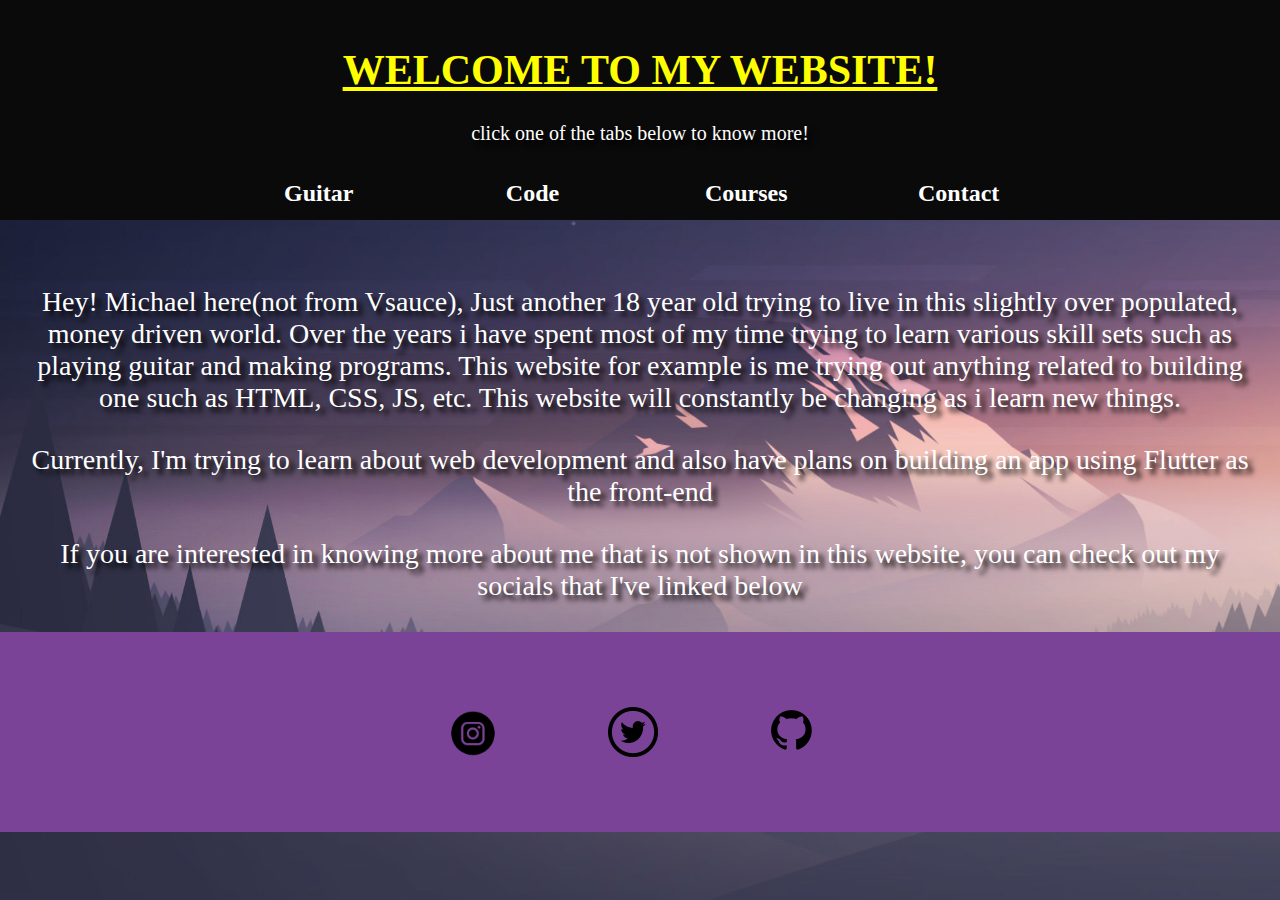
<file: index.html>
<!--going to leave comments so i could look back at it and remember everything -->

<html>
	<head>
		<meta name="viewport" content="width = device-width, initial-scale = 1.0">

		<!-- adding css to the page -->
		<link rel="stylesheet" href="CSS/home.css">

		<title>Home</title>

	</head>
	<body style="background-image: url('images/background.jpg')">

		<!-- div acts as a container-->

		<div id="top-bar">
			<br>
			<h1 style="color:yellow; font-size: 42px" align="center"><u>WELCOME TO MY WEBSITE!</u></h1>
			<p style="color: white; font-size: 20px; margin: 15px" align="center">click one of the tabs below to know more!</p>
			<br>
		

			<a href="Guitar.html">
				<div id="guitar-tab">
					<h2 style="color: White" align="center">Guitar</h2>
				</div>

			</a>

			<a href="Code.html">
				<div id="code-tab">
					<h2 style="color: White" align="center">Code</h2>			
				</div>
			</a>

			<a href="Courses.html">
				<div id="courses-tab">
					<h2 style="color: White" align="center">Courses</h2>			
				</div>
			</a>

			<a href="Contact.html">
				<div id="contact-tab">
					<h2 style="color: White" align="center">Contact</h2>
				</div>
			</a>

		</div>


		<div id="mobile-top-bar">
			
			
			
		</div>
			

		<br>
		<br>

		<p align="center">Hey! Michael here(not from Vsauce), Just another 18 year old trying to live in this slightly over populated, money driven world. Over the years i have spent most of my time trying to learn various skill sets such as playing guitar and making programs. This website for example is me trying out anything related to building one such as HTML, CSS, JS, etc. This website will constantly be changing as i learn new things.</p>

		<p align="center">Currently, I'm trying to learn about web development and also have plans on building an app using Flutter as the front-end</p>

		<p align="center">If you are interested in knowing more about me that is not shown in this website, you can check out my socials that I've linked below</p>

		<div id="bottom-bar">

			<div id="instagram">
				<a href= "https://www.instagram.com/michaelispahani/">
					<img src="images/instagram.png", alt="instagram link", height="50", width="50", align="center">
				</a>
			</div>

			<div id="twitter">
				<a href="https://twitter.com/ispahanimichael">
					<img src="images/Twitter.png", alt="twitter link", height="50", width="50", align="center">
				</a>
			</div>

			<div id="github">
				<a href="https://github.com/Michaelexe">
					<img src="images/github.png", alt="github link", height="50", width="50" align="center">
				</a>
			</div>
				
		</div>


		
	</body>
</html>
</file>
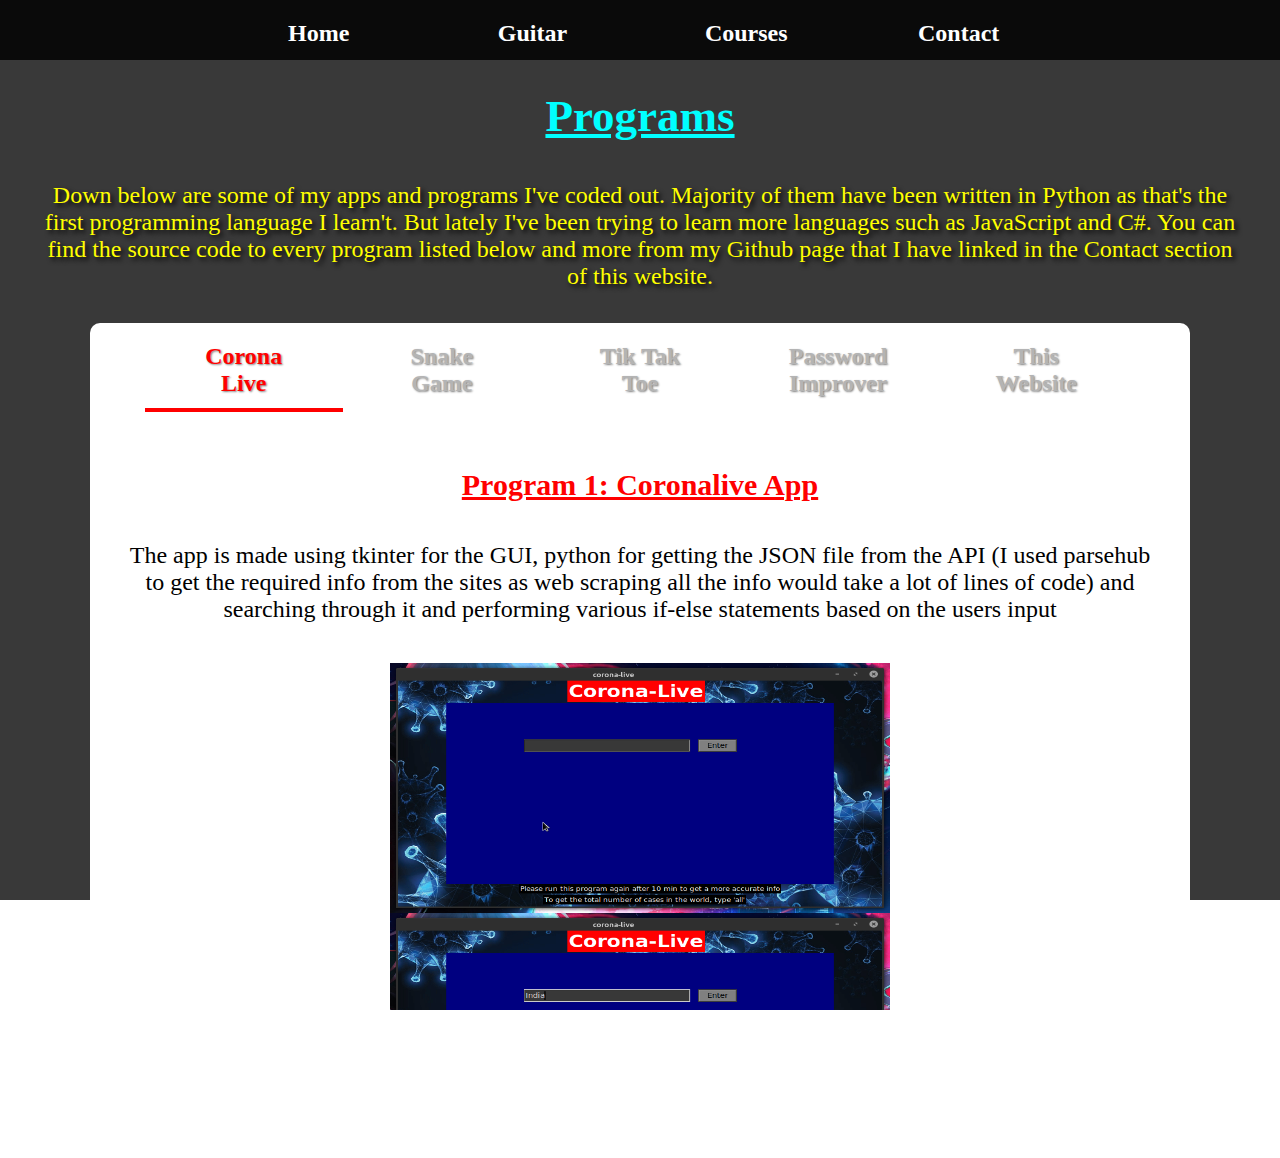
<file: Code.html>
<html> 
	<head>

		<link rel="stylesheet" href="CSS/code.css">

		<title>Code</title>

	</head>
	<body style="background-image: url('images/code.jpg')">

		<div id="top-bar">

			<a href="index.html">
				<div id="home-tab">
					<h2 style="color: White" align="center">Home</h2>		
				</div>
			</a>

			<a href="Guitar.html">
				<div id="guitar-tab">
					<h2 style="color: White" align="center">Guitar</h2>
				</div>
			</a>

			<a href="Courses.html">
				<div id="courses-tab">
					<h2 style="color: White" align="center">Courses</h2>
				</div>
			</a>

			<a href="Contact.html">
				<div id="contact-tab">
					<h2 style="color: White" align="center">Contact</h2>
				</div>
			</a>

		</div>

		<h1 style="color: cyan; font-size: 45px" align="center"><u>Programs</u></h1>

		<p align="center" style="color: yellow; text-shadow: 3px 3px 5px black;">Down below are some of my apps and programs I've coded out.
		Majority of them have been written in Python as that's the first programming language I learn't. But lately I've been trying to learn more languages such as JavaScript and C#. You can find the source code to every program listed below and more from my Github page that I have linked in the Contact section of this website.</p>

		<br>

		<div id="box">

			<div id="tab-container">

				<div id="coronalive-tab" onclick="coronaLiveClick()">
					<h2 align="center" id="coronalive-tab-header">Corona <br>Live</h2>
				</div>

				<div id="snake-game-tab" onclick="snakeGameClick()">
					<h2 align="center" id="snake-game-tab-header">Snake <br> Game</h2>
				</div>

				<div id="tik-tak-toe-tab" onclick="tikTakToeClick()">
					<h2 align="center" id="tik-tak-toe-tab-header">Tik Tak <br> Toe</h2>
				</div>

				<div id="password-improver-tab" onclick="passwordImproverClick()">
					<h2 align="center" id="password-improver-tab-header">Password <br>Improver</h2>
				</div>

				<div id="this-website-tab" onclick="websiteClick()">
					<h2 align="center" id="this-website-tab-header">This <br>Website</h2>
				</div>

			</div>


			<div id="content-container">

				<div id="coronalive-content">
					<h2 style="color: red; font-size: 30px" align="center"><u>Program 1: Coronalive App</u></h2>

					<p align="center"> The app is made using tkinter for the GUI, python for getting the JSON file from the API (I used parsehub to get the required info from the sites as web scraping all the info would take a lot of lines of code) and searching through it and performing various if-else statements based on the users input</p>

					<div style="background-color: white" align="center">
						<img src="images/coronalive1.png" alt="coronalive screenshot 1" height="250" width="500">

						<br>

						<img src="images/coronalive2.png" alt="coronalive screenshot 2" height="250" width="500">
					</div>
				</div>

				<div id="snake-game-content">

					<h2 style="color: red; font-size: 30px" align="center"><u>Program 2: The Snake Game</u></h2>

					<p align="center"> your classic old 2D snake game made using pygame. No clue if the code used is similar to anything other programmers use to make it as I tried my best not to look at stack overflow. This took me about 4 hours.</p>
					<div style="background-color: white" align="center">

						<img src="images/snakeGame1.png" alt="snake game screenshot 1" height="510" width="690">

						<br>

						<img src="images/snakeGame2.png" alt="snake game screenshot 2" height="510" width="690">

					</div>

				</div>

				<div id="tik-tak-toe-content">

					<h2 style="color: red; font-size: 30px" align="center"><u>Program 3: Tik Tak Toe</u></h2>

					<p align="center">A simple tik toe toe game (without GUI) made using a lot of print and if-else statements. You also have an option to play against an unintelligent bot or against a friend. This too was made using Python.</p>

					<div style="background-color: white" align="center">

						<img src="images/tik-tak-toe1.png" alt="snake game screenshot 1" height="510" width="690">

					</div>

				</div>

				<div id="password-improver-content">

					<h2 style="color: red; font-size: 30px" align="center"><u>Program 4: Password Improver</u></h2>

					<p align="center">Yet another app made with tkinter for the GUI and a lot of if-else statements. Pretty much this takes in your password and changes it into something longer and unpredictable. It also saves them into a password.txt file in the same folder as the app. Again, this was made with Python.</p>

					<div style="background-color: white" align="center">

						<img src="images/password-improver1.png" alt="password improver screenshot 1" height="480" width="852">

						<br>

						<img src="images/password-improver2.png" alt="password improver screenshot 2" height="480" width="852">

					</div>

				</div>

				<div id="website-content">
					
					<h2 style="color: red; font-size: 30px" align="center"><u>Program 5: This website!</u></h2>

					<p align="center"> This should be self explanatory, I've made this website from scratch using whatever I've learn't so far in HTML, CSS, and JavaScript.</p>

				</div>

			</div>

		</div>
		
		<script src="JS/code.js"></script>
	</body>
</html>
</file>
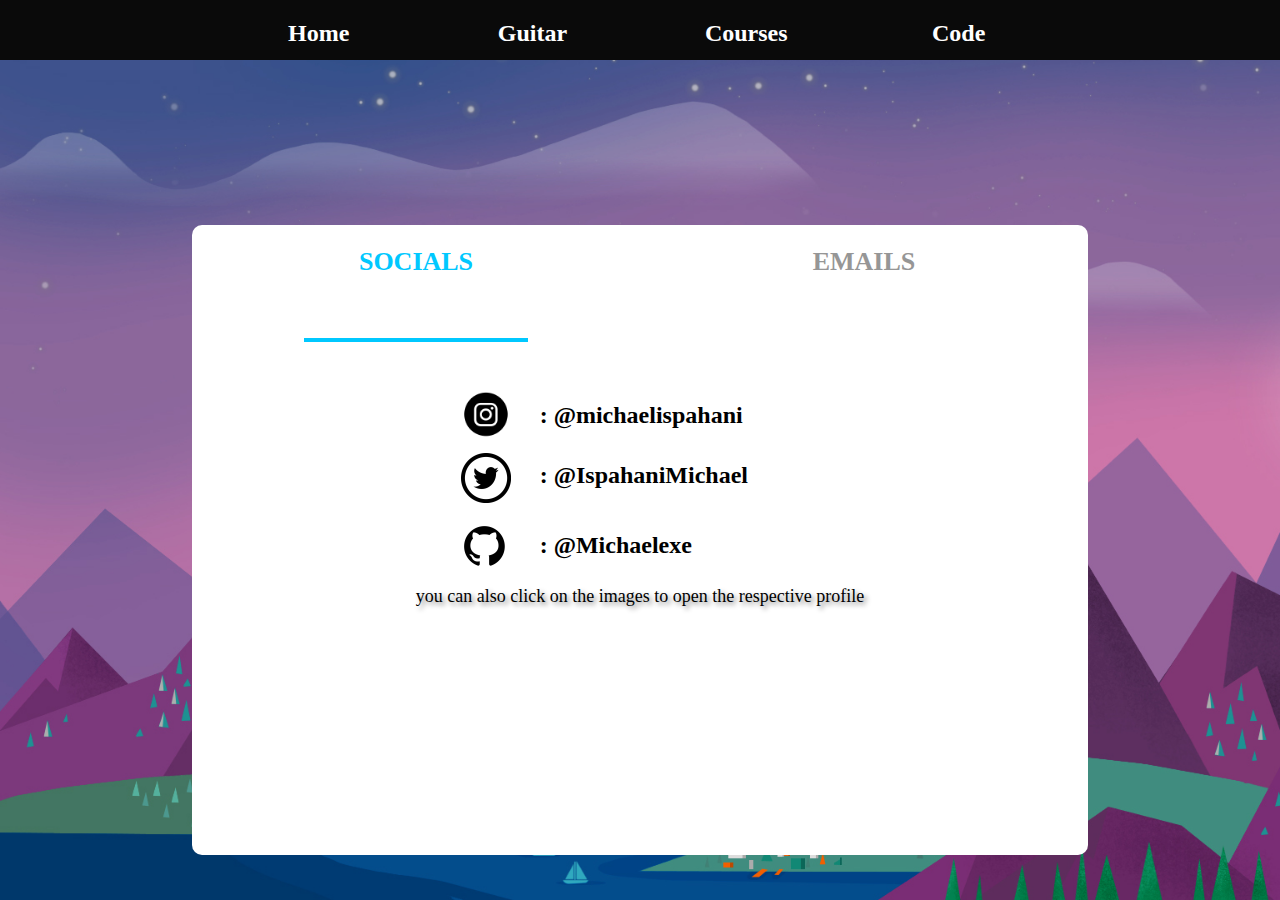
<file: Contact.html>
<html>
<head>

	<link rel="stylesheet" href="CSS/contact.css">

	<title>Contact</title>
</head>

<body style="background-image: url(images/contactbg.png);">

	<div id="top-bar">

		<a href="index.html">
			<div id="home-tab">
				<h2 style="color: White" align="center">Home</h2>
			</div>
		</a>

		<a href="Guitar.html">
			<div id="guitar-tab">
				<h2 style="color: White" align="center">Guitar</h2>
			</div>
		</a>

		<a href="Courses.html">
			<div id="courses-tab">			
				<h2 style="color: White" align="center">Courses</h2>
			</div>
		</a>

		<a href="Code.html">
			<div id="code-tab">
				<h2 style="color: White" align="center">Code</h2>
			</div>
		</a>

	</div>

	<div id="container">
		
		<div id="socials-tab" onclick="socialsClick()">
			<h2 id="socials-tab-header" align="center"><b>SOCIALS</b></h2>
		</div>

		<div id="emails-tab" onclick="emailsClick()">
			<h2 id="emails-tab-header" align="center"><b>EMAILS</b></h2>
		</div>	

		<div id="socials-content">

			<div id="instagram">
				<a href= "https://www.instagram.com/michaelispahani/">
					<img src="images/instagram.png", alt="instagram link", height="50", width="50", align="center">
				</a>
			</div>

			<div id="twitter">
				<a href="https://twitter.com/ispahanimichael">
					<img src="images/Twitter.png", alt="twitter link", height="50", width="50", align="center">
				</a>
			</div>

			<div id="github">
				<a href="https://github.com/Michaelexe">
					<img src="images/github.png", alt="github link", height="50", width="50" align="center">
				</a>
			</div>

			<div id="instagram-text-div">
				<h2 align="center" class="socials-text"> : @michaelispahani </h2>
			</div>

			<div id="twitter-text-div">
				<h2 align="center" class="socials-text"> : @IspahaniMichael </h2>
			</div>

			<div id="github-text-div">
				<h2 align="center" class="socials-text"> : @Michaelexe </h2>
			</div>

			<div id="instructions">
				<p align="center" id="instructions-text"> you can also click on the images to open the respective profile</p>
			</div>

		</div>

		<div id="emails-content">
			<br>

			<h2 align="center" class="emailText">michaelispahani@gmail.com</h2>		

			<br>

			<h2 align="center" class="emailText">michaeltmc22@gmail.com</h2>	
		</div>

	</div>

	<script src="JS/contact.js"></script>

</body>
</html>
</file>
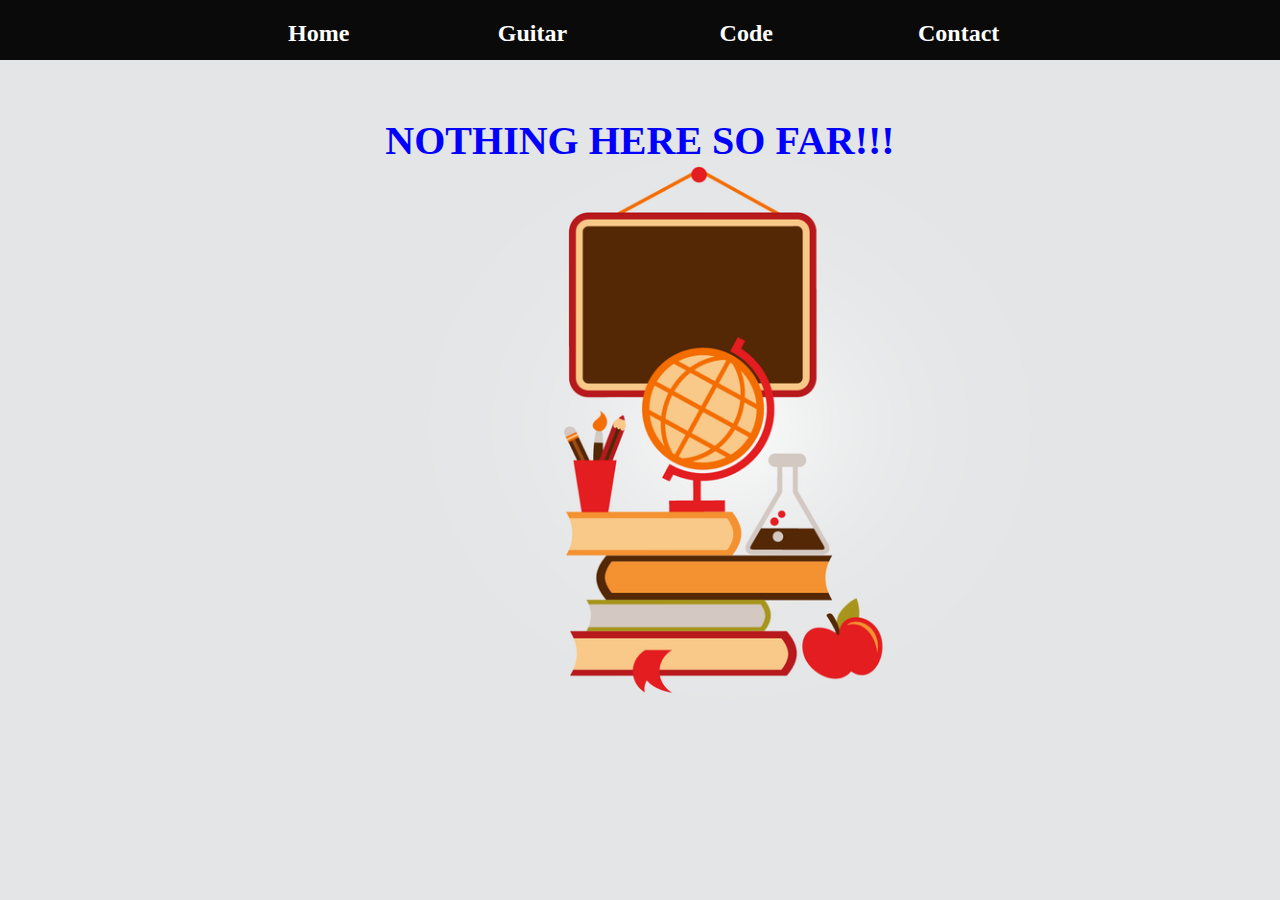
<file: Courses.html>
<html>
	<head>

		<link rel="stylesheet" href="CSS/courses.css">

		<title>Courses</title>

	</head>

	<body style="background-image: url('images/coursesbg.png')">

		<div id="top-bar">

			<a href="index.html">
				<div id="home-tab">
					<h2 style="color: White" align="center">Home</h2>
				</div>
			</a>

			<a href="Guitar.html">
				<div id="guitar-tab">
					<h2 style="color: White" align="center">Guitar</h2>
				</div>
			</a>

			<a href="Code.html">	
				<div id="code-tab">
					<h2 style="color: White" align="center">Code</h2>
				</div>
			</a>

			<a href="Contact.html">	
				<div id="contact-tab">
					<h2 style="color: White" align="center">Contact</h2>
				</div>
			</a>

		</div>	

		<div style="position: absolute; top: 10%; width: 100%">
			<h1 style="color: Blue; font-size: 40px" align="center">NOTHING HERE SO FAR!!!</h1>
		</div>

	</body>
</html>
</file>
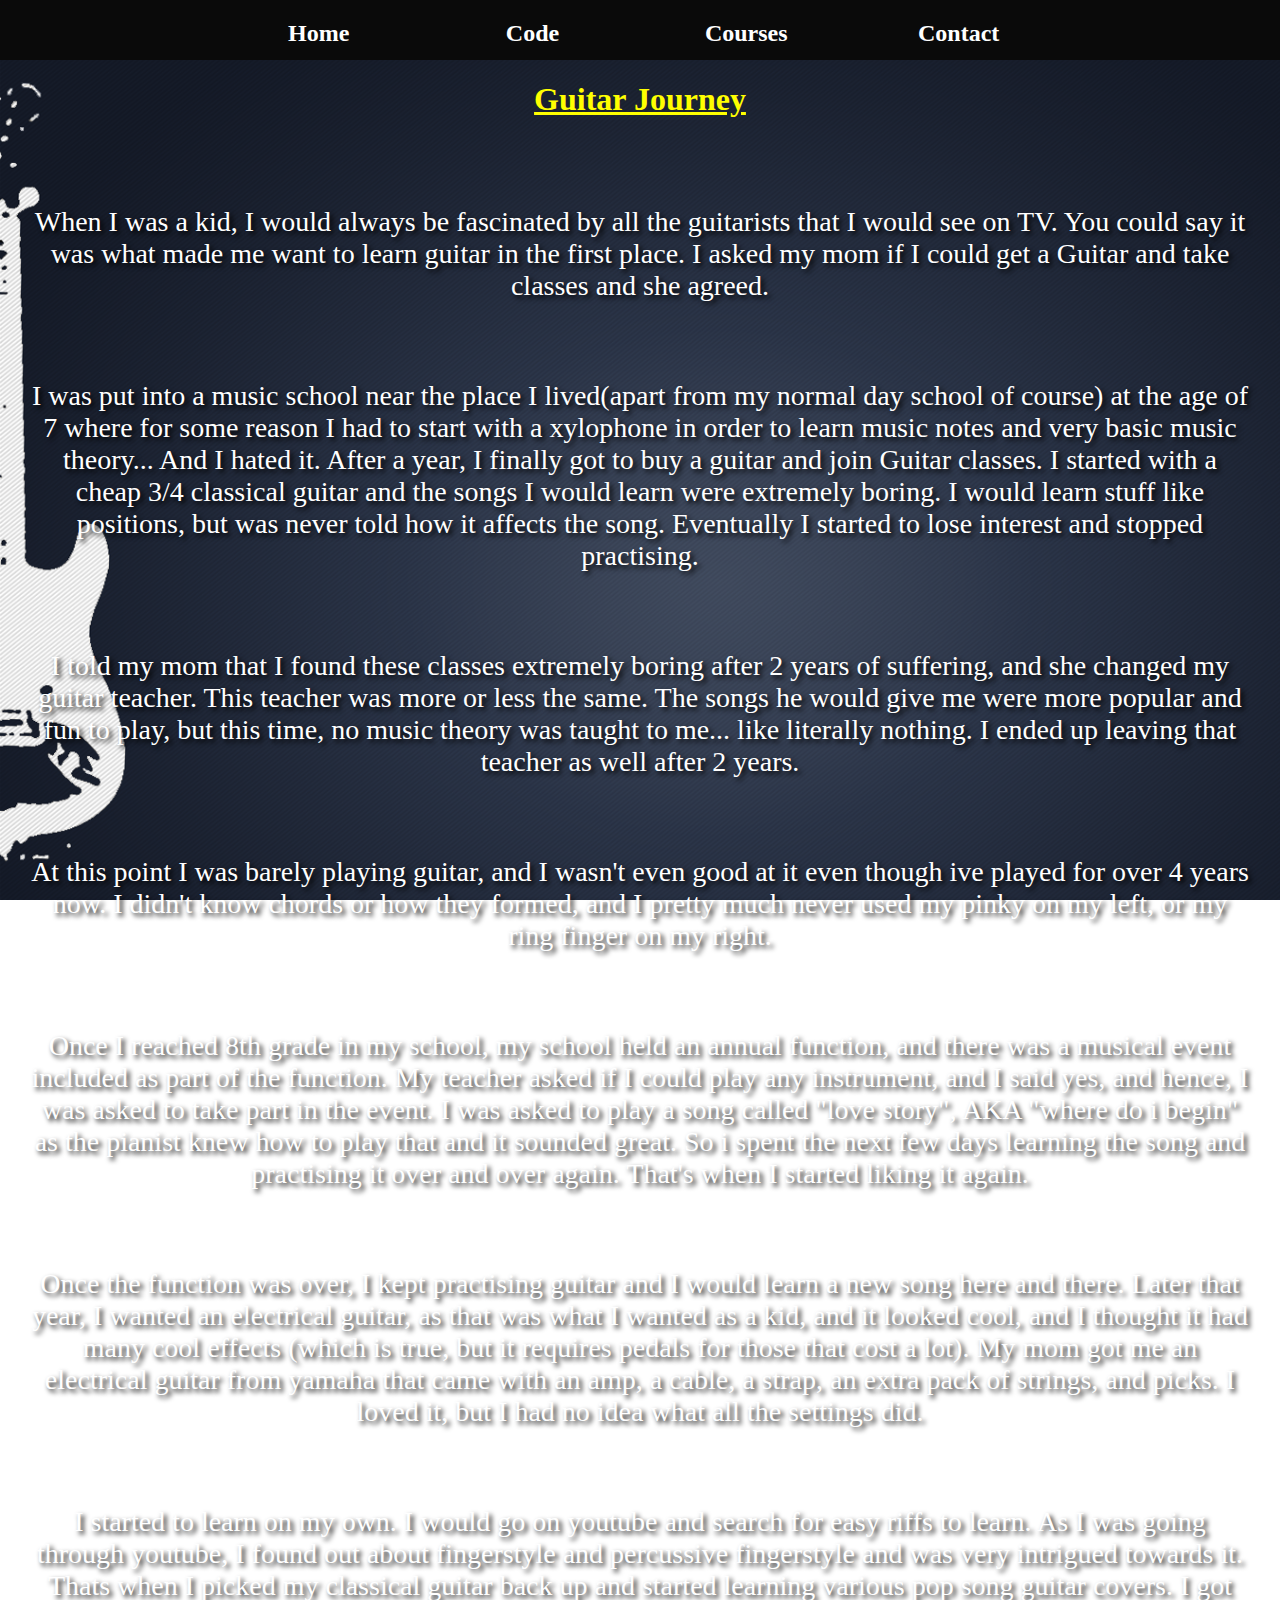
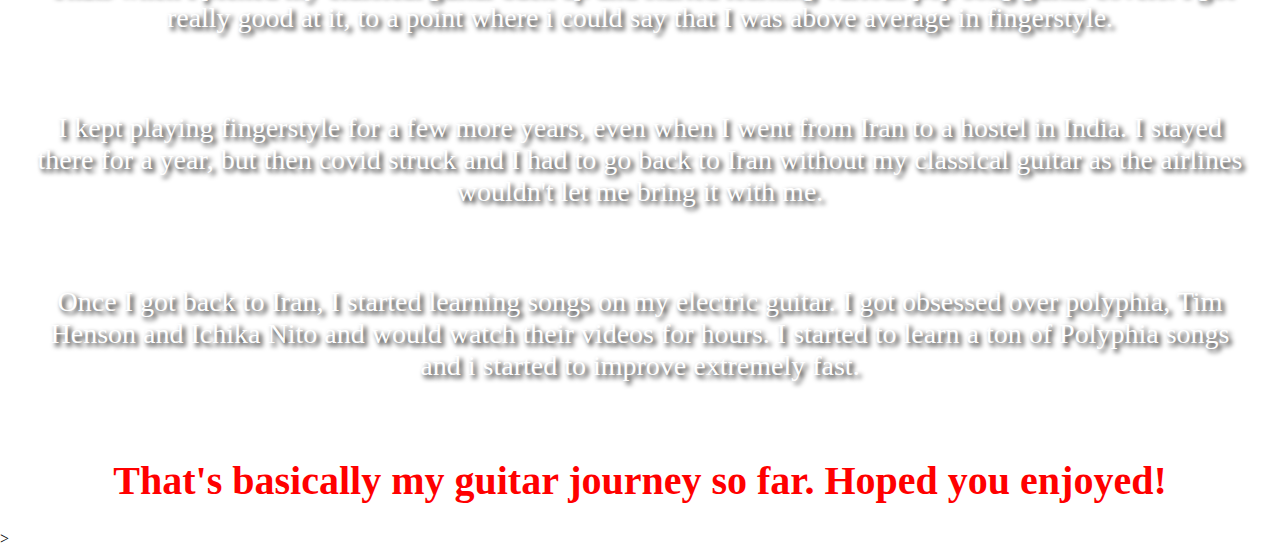
<file: Guitar.html>
<html>
	<head>
		<link rel="stylesheet" href="CSS/guitar.css">

		<title>Guitar</title>
	</head>

	<body style="background-image: url('images/guitarbg.png');">
		
		<div id="top-bar">
			<a href="index.html">
				<div id="home-tab">
					<h2 style="color: White" align="center">Home</h2>
				</div>
			</a>
			

			<a href="Code.html">
				<div id="code-tab">
					<h2 style="color: White" align="center">Code</h2>
				</div>
			</a>

			<a href="Courses.html">
				<div id="courses-tab">
					<h2 style="color: White" align="center">Courses</h2>
				</div>
			</a>

			<a href="Contact.html">	
				<div id="contact-tab">
					<h2 style="color: White" align="center">Contact</h2>
				</div>
			</a>
		</div>

		<h1 style="color: yellow" align="center"><u>Guitar Journey</u></h1>
		<br>
		<br>
		<p align="center">When I was a kid, I would always be fascinated by all the guitarists that I would see on TV. You could say it was what made me want to learn guitar in the first place. I asked my mom if I could get a Guitar and take classes and she agreed. </p>

		<br>

		<p align="center">I was put into a music school near the place I lived(apart from my normal day school of course) at the age of 7 where for some reason I had to start with a xylophone in order to learn music notes and very basic music theory... And I hated it. After a year, I finally got to buy a guitar and join Guitar classes. I started with a cheap 3/4 classical guitar and the songs I would learn were extremely boring. I would learn stuff like positions, but was never told how it affects the song. Eventually I started to lose interest and stopped practising.</p>

		<br>

		<p align="center">I told my mom that I found these classes extremely boring after 2 years of suffering, and she changed my guitar teacher. This teacher was more or less the same. The songs he would give me were more popular and fun to play, but this time, no music theory was taught to me... like literally nothing. I ended up leaving that teacher as well after 2 years. </p>

		<br>

		<p align="center">At this point I was barely playing guitar, and I wasn't even good at it even though ive played for over 4 years now. I didn't know chords or how they formed, and I pretty much never used my pinky on my left, or my ring finger on my right.</p>

		<br>

		<p align="center">Once I reached 8th grade in my school, my school held an annual function, and there was a musical event included as part of the function. My teacher asked if I could play any instrument, and I said yes, and hence, I was asked to take part in the event. I was asked to play a song called "love story", AKA "where do i begin" as the pianist knew how to play that and it sounded great. So i spent the next few days learning the song and practising it over and over again. That's when I started liking it again. </p>

		<br>

		<p align="center"> Once the function was over, I kept practising guitar and I would learn a new song here and there. Later that year, I wanted an electrical guitar, as that was what I wanted as a kid, and it looked cool, and I thought it had many cool effects (which is true, but it requires pedals for those that cost a lot). My mom got me an electrical guitar from yamaha that came with an amp, a cable, a strap, an extra pack of strings, and picks. I loved it, but I had no idea what all the settings did.</p>

		<br>

		<p align="center"> I started to learn on my own. I would go on youtube and search for easy riffs to learn. As I was going through youtube, I found out about fingerstyle and percussive fingerstyle and was very intrigued towards it. Thats when I picked my classical guitar back up and started learning various pop song guitar covers. I got really good at it, to a point where i could say that I was above average in fingerstyle.</p>

		<br>

		<p align="center"> I kept playing fingerstyle for a few more years, even when I went from Iran to a hostel in India. I stayed there for a year, but then covid struck and I had to go back to Iran without my classical guitar as the airlines wouldn't let me bring it with me.</p>

		<br>

		<p align="center"> Once I got back to Iran, I started learning songs on my electric guitar. I got obsessed over polyphia, Tim Henson and Ichika Nito and would watch their videos for hours. I started to learn a ton of Polyphia songs and i started to improve extremely fast.
		</p>

		<br>

		<h1 style="color: red; font-size: 40px" align="center">That's basically my guitar journey so far. Hoped you enjoyed!</h1>>


	</body>
</html>
</file>
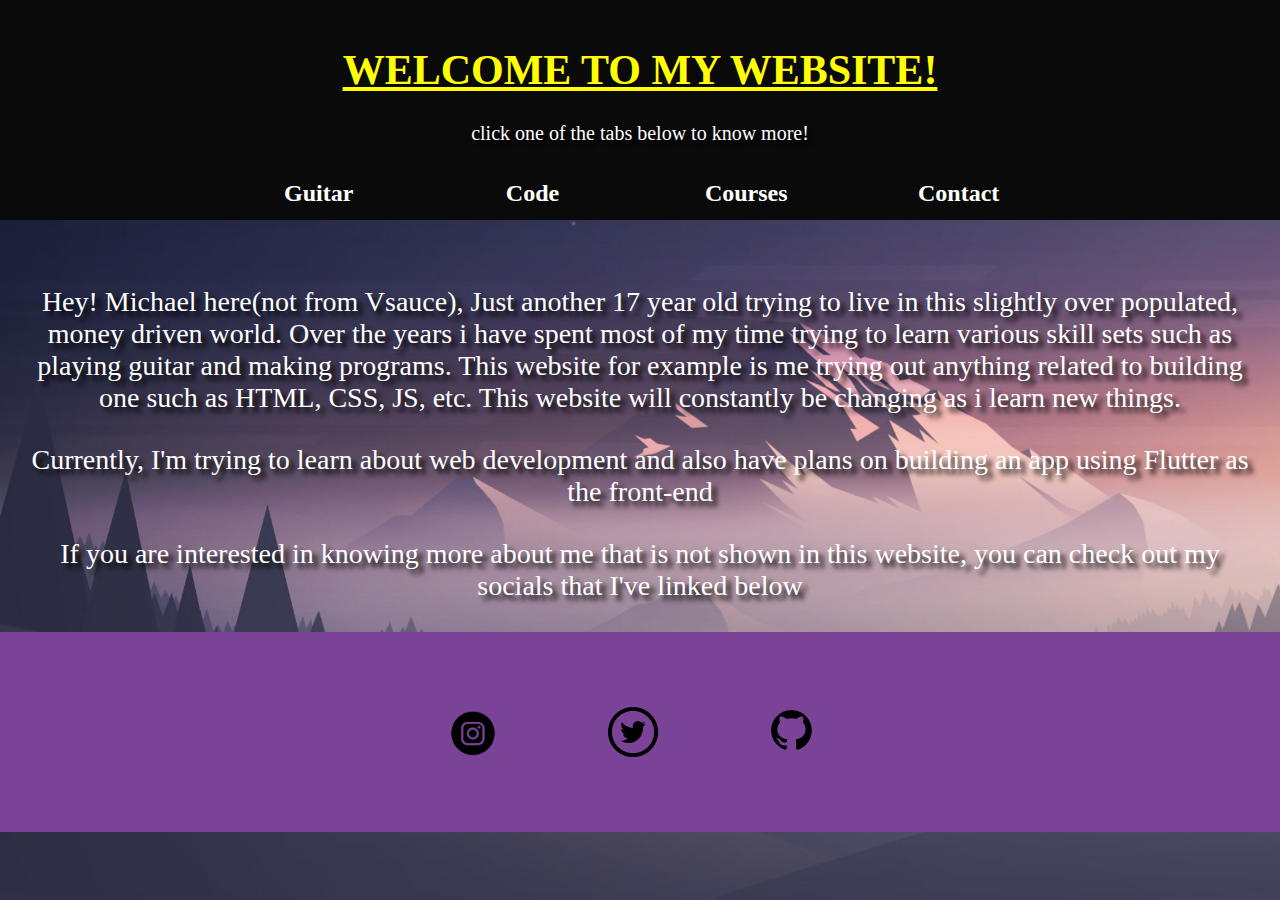
<file: Home.html>
<!--going to leave comments so i could look back at it and remember everything -->

<html>
	<head>
		<!-- adding a style to every element in the body -->
		<link rel="stylesheet" href="CSS/home.css">

		<title>Home</title>

	</head>
	<body style="background-image: url('images/background.jpg')">

		<!-- div acts as a container-->

		<div id="top-bar">
			<br>
			<h1 style="color:yellow; font-size: 42px" align="center"><u>WELCOME TO MY WEBSITE!</u></h1>
			<p style="color: white; font-size: 20px; margin: 15px" align="center">click one of the tabs below to know more!</p>
			<br>
		

			<a href="Guitar.html">
				<div id="guitar-tab">
					<h2 style="color: White" align="center">Guitar</h2>
				</div>

			</a>

			<a href="Code.html">
				<div id="code-tab">
					<h2 style="color: White" align="center">Code</h2>			
				</div>
			</a>

			<a href="Courses.html">
				<div id="courses-tab">
					<h2 style="color: White" align="center">Courses</h2>			
				</div>
			</a>

			<a href="Contact.html">
				<div id="contact-tab">
					<h2 style="color: White" align="center">Contact</h2>
				</div>
			</a>

		</div>
			

		<br>
		<br>

		<p align="center">Hey! Michael here(not from Vsauce), Just another 17 year old trying to live in this slightly over populated, money driven world. Over the years i have spent most of my time trying to learn various skill sets such as playing guitar and making programs. This website for example is me trying out anything related to building one such as HTML, CSS, JS, etc. This website will constantly be changing as i learn new things.</p>

		<p align="center">Currently, I'm trying to learn about web development and also have plans on building an app using Flutter as the front-end</p>

		<p align="center">If you are interested in knowing more about me that is not shown in this website, you can check out my socials that I've linked below</p>

		<div id="bottom-bar">

			<div id="instagram">
				<a href= "https://www.instagram.com/michaelispahani/">
					<img src="images/instagram.png", alt="instagram link", height="50", width="50", align="center">
				</a>
			</div>

			<div id="twitter">
				<a href="https://twitter.com/ispahanimichael">
					<img src="images/Twitter.png", alt="twitter link", height="50", width="50", align="center">
				</a>
			</div>

			<div id="github">
				<a href="https://github.com/Michaelexe">
					<img src="images/github.png", alt="github link", height="50", width="50" align="center">
				</a>
		</div>


		
	</body>
</html>
</file>
<file: CSS/home.css>
p {
	color: white; 
	font-size: 28px; 
	margin: 30px; 
	text-shadow: 5px 5px 5px Black
}



body { 
	background-size: cover; 
	background-attachment: fixed; 
	margin: 0;
}



#top-bar {
	background-color: rgb(10,10,10);
	height: 220px;
}


#guitar-tab {
	background-color: rgb(10,10,10); 
	position: absolute; 
	top: 160px;
	left: 16.6%; 
	width: 16.6%;
	height: 56px
}



#code-tab {
	background-color: rgb(10,10,10); 
	position: absolute; 
	top: 160px;
	left: 33.3%; 
	width: 16.6%;
	height: 56px
}



#courses-tab {
	background-color: rgb(10,10,10); 
	position: absolute; 
	top: 160px;
	left: 50%; 
	width: 16.6%;
	height: 56px
}



#contact-tab {
	background-color: rgb(10,10,10); 
	position: absolute; 
	top: 160px;
	left: 66.6%; 
	width: 16.6%;
	height: 56px
}



#bottom-bar {
	position: relative;
	height: 200px; 
	background-color: #7B4398;
}



#instagram {
	position: absolute; 
	top: 75px; 
	left: 35%;
	width: 50px;
	background-color: #7B4398;
}



#twitter {
	position: absolute; 
	top: 75px; 
	left: 47.5%; 
	width: 50px;
	background-color: #7B4398;
}



#github {
	position: absolute; 
	top: 75px; 
	left: 60%; 
	width: 50px;
	background-color: #7B4398;
}



#guitar-tab:hover {
	background-color:  black;
	border-bottom: 4px solid white;
}



#code-tab:hover {
	background-color:  black;
	border-bottom: 4px solid white;
}



#contact-tab:hover {
	background-color:  black;
	border-bottom: 4px solid white;
}



#courses-tab:hover {
	background-color:  black;
	border-bottom: 4px solid white;
}




@media only screen and (max-width: 600px) {

	#top-bar {
		display: none;
	}

}
</file>
<file: CSS/code.css>
p {
	color: black; 
	font-size: 24px; 
	margin: 40px
}



body {
	background-size: cover; 
	background-attachment: fixed; 
	margin: 0px
	}




#top-bar {
	background-color: rgb(10,10,10); 
	width: 100%; 
	height: 60px;
}



#home-tab {
	background-color: rgb(10,10,10); 
	position: absolute; 
	left: 16.6%; 
	width: 16.6%;
	height: 56px;
}




#guitar-tab {
	background-color: rgb(10,10,10); 
	position: absolute; 
	left: 33.3%; 
	width: 16.6%;
	height: 56px;
}



#courses-tab {
	background-color: rgb(10,10,10); 
	position: absolute; 
	left: 50%; 
	width: 16.6%;
	height: 56px;
}



#contact-tab {
	background-color: rgb(10,10,10); 
	position: absolute; 
	left: 66.6%; 
	width: 16.6%;
	height: 56px;
}



#box {
	position: relative;
	top: -25px;
	left: 7%;
	width: 86%;
	height: 90%;
	background-color: white;
	border-radius: 10px;
	margin: 0px
}



#tab-container {
	position: absolute;
	top: 0px;
	left: 0px;
	height: 89px;
	width: 100%;
}



#content-container {
	position: relative;
	top: 120px;
	height: 70%;
	overflow-x: hidden;
	overflow-y: auto;
}



#coronalive-tab {
	position: absolute;
	left: 5%;
	width: 18%;
	height: 85px;
	border-bottom: 4px solid rgb(255,0,0);
	cursor: pointer;
}



#coronalive-tab-header {
	color: rgb(255,0,0);
	font-size: 24px;
	text-shadow: 1px 1px 2px grey;
}



#snake-game-tab {
	position: absolute;
	left: 23%;
	width: 18%;
	height: 85px;
	cursor: pointer;
}



#snake-game-tab-header {
	color: rgb(180,180,180);
	font-size: 24px;
	text-shadow: 1px 1px 2px grey;
}



#tik-tak-toe-tab {
	position: absolute;
	left: 41%;
	width: 18%;
	height: 85px;
	cursor: pointer;
}



#tik-tak-toe-tab-header {
	color: rgb(180,180,180);
	font-size: 24px;
	text-shadow: 1px 1px 2px grey;
}



#password-improver-tab {
	position: absolute;
	left: 59%;
	width: 18%;
	height: 85px;
	cursor: pointer;
}



#password-improver-tab-header {
	color: rgb(180,180,180);
	font-size: 24px;
	text-shadow: 1px 1px 2px grey;
}



#this-website-tab {
	position: absolute;
	left: 77%;
	width: 18%;
	height: 85px;
	cursor: pointer;
}



#this-website-tab-header {
	color: rgb(180,180,180);
	font-size: 24px;
	text-shadow: 1px 1px 2px grey;
}



#coronalive-content {
	display: block;
}



#snake-game-content {
	display: none;
}



#tik-tak-toe-content {
	display: none;
}



#password-improver-content {
	display: none;
}


#website-content {
	display: none;
}



#home-tab:hover {
	background-color:  black;
	border-bottom: 4px solid white;
}



#guitar-tab:hover {
	background-color:  black;
	border-bottom: 4px solid white;
}



#contact-tab:hover {
	background-color:  black;
	border-bottom: 4px solid white;
}



#courses-tab:hover {
	background-color: black;
	border-bottom: 4px solid white;
}



#this-website-tab:hover #this-website-tab-header {
	color: rgb(50,0,255) !important;
	text-shadow: 1px 1px 2px grey !important;
}



#this-website-tab:hover {
	border-bottom: 4px solid rgb(50,0,255) !important;
}



#password-improver-tab:hover #password-improver-tab-header {
	color: rgb(0,150,255) !important;
	text-shadow: 1px 1px 2px grey !important;
}



#password-improver-tab:hover {
	border-bottom: 4px solid rgb(0,150,255) !important;
}



#tik-tak-toe-tab:hover #tik-tak-toe-tab-header {
	color: rgb(0,255,0) !important;
	text-shadow: 1px 1px 2px grey !important;
}



#tik-tak-toe-tab:hover {
	border-bottom: 4px solid rgb(0,255,0) !important;
}



#snake-game-tab:hover #snake-game-tab-header {
	color: rgb(255,255,0) !important;
	text-shadow: 1px 1px 2px grey !important;
}



#snake-game-tab:hover {
	border-bottom: 4px solid rgb(255,255,0) !important;
}



#coronalive-tab:hover #coronalive-tab-header {
	color: rgb(255,0,0) !important;
	text-shadow: 1px 1px 2px grey !important;
}



#coronalive-tab:hover {
	border-bottom: 4px solid rgb(255,0,0) !important;
}
</file>
<file: CSS/contact.css>
p {
	font-size: 28px; 
	color: black; 
	text-shadow: 3px 3px 5px grey
}



body {
	background-size: cover; 
	background-attachment: fixed; 
	margin: 0px
	}



#top-bar {
	background-color: rgb(10,10,10); 
	width: 100%; 
	height: 60px;
}



#home-tab {
	background-color: rgb(10,10,10); 
	position: absolute; 
	left: 16.6%; 
	width: 16.6%;
	height: 56px
}




#guitar-tab {
	background-color: rgb(10,10,10); 
	position: absolute; 
	left: 33.3%; 
	width: 16.6%;
	height: 56px
}



#courses-tab {
	background-color: rgb(10,10,10); 
	position: absolute; 
	left: 50%; 
	width: 16.6%;
	height: 56px
}



#code-tab {
	background-color: rgb(10,10,10); 
	position: absolute; 
	left: 66.6%; 
	width: 16.6%;
	height: 56px
}



#container {
	background-color: white; 
	border-radius: 10px; 
	position: absolute; 
	left: 15%; 
	top: 25%; 
	height: 70%; 
	width: 70%; 
	margin: 0px;
}



#socials-tab {
	position: absolute;
	left: 12.5%;
	width: 25%;
	height: 18%;
	border-bottom: 4px solid rgb(0,200,255);
	cursor: pointer;
}



#socials-tab-header {
	font-size: 26px;
	color: rgb(0,200,255);
}



#emails-tab {
	position: absolute;
	left: 62.5%;
	width: 25%;
	height: 18%;
	cursor: pointer;
}



#emails-tab-header {
	font-size: 26px;
	color: rgb(150,150,150);
}



#socials-content {
	display: all;
	position: absolute;
	top: 25%;
	left: 10%;
	width: 80%
}



#emails-content {
	display: none;
	position: absolute;
	top: 25%;
	left: 10%;
	width: 80%
}



#instagram-text-div {
	position: absolute;
	top: 0px;
	left: 36%;
}



#twitter-text-div {
	position: absolute;
	top: 60px;
	left: 36%;
}




#github-text-div {
	position: absolute;
	top: 130px;
	left: 36%;
}



#instagram {
	position: absolute;
	top: 5px;
	left: 25%
}



#twitter {
	position: absolute;
	top: 70px;
	left: 25%

}



#github {
	position: absolute;
	top: 140px;
	left: 25%
}



#instructions {
	position: absolute;
	top: 185px;
	width: 100%
}



#instructions-text {
	font-size: 18px
}



#emails-tab-text {
	font-size: 26px 
}



.emailText {
	color: rgb(100,0,255);
	text-shadow: 1px 1px 3px rgb(70,0,255);
	font-size: 30px
}



#home-tab:hover {
	background-color:  black;
	border-bottom: 4px solid white;
}



#guitar-tab:hover {
	background-color:  black;
	border-bottom: 4px solid white;
}



#code-tab:hover {
	background-color:  black;
	border-bottom: 4px solid white;
}



#courses-tab:hover {
	background-color:  black;
	border-bottom: 4px solid white;
}



#emails-tab:hover #emails-tab-header{
	color: rgb(0,200,255);
}



#emails-tab:hover {
	border-bottom: 4px solid rgb(0,200,255);
}
</file>
<file: CSS/courses.css>
p {
	color: cyan; 
	font-size: 28px; 
	text-shadow: 3px 3px 5px blue; 
	margin: 40px
}



body {
	background-size: cover; background-attachment: fixed; margin: 0px
}



#top-bar {
	background-color: rgb(10,10,10); 
	width: 100%; 
	height: 60px;
}



#home-tab {
	background-color: rgb(10,10,10); 
	position: absolute; 
	left: 16.6%; 
	width: 16.6%;
	height: 56px
}




#guitar-tab {
	background-color: rgb(10,10,10); 
	position: absolute; 
	left: 33.3%; 
	width: 16.6%;
	height: 56px
}



#code-tab {
	background-color: rgb(10,10,10); 
	position: absolute; 
	left: 50%; 
	width: 16.6%;
	height: 56px
}



#contact-tab {
	background-color: rgb(10,10,10); 
	position: absolute; 
	left: 66.6%; 
	width: 16.6%;
	height: 56px
}



#home-tab:hover {
	background-color:  black;
	border-bottom: 4px solid white;
}



#guitar-tab:hover {
	background-color:  black;
	border-bottom: 4px solid white;
}



#code-tab:hover {
	background-color:  black;
	border-bottom: 4px solid white;
}



#contact-tab:hover {
	background-color:  black;
	border-bottom: 4px solid white;
}
</file>
<file: CSS/guitar.css>
p {
	color: white; 
	text-shadow: 3px 3px 5px black; 
	font-size: 28px; 
	margin: 30px
}



body { 
	background-size: cover; 
	background-attachment: fixed; 
	margin: 0px
}



#top-bar {
	background-color: rgb(10,10,10); 
	width: 100%; 
	height: 60px;
}



#home-tab {
	background-color: rgb(10,10,10); 
	position: absolute; 
	left: 16.6%; 
	width: 16.6%;
	height: 56px
}




#code-tab {
	background-color: rgb(10,10,10); 
	position: absolute; 
	left: 33.3%; 
	width: 16.6%;
	height: 56px
}



#courses-tab {
	background-color: rgb(10,10,10); 
	position: absolute; 
	left: 50%; 
	width: 16.6%;
	height: 56px
}



#contact-tab {
	background-color: rgb(10,10,10); 
	position: absolute; 
	left: 66.6%; 
	width: 16.6%;
	height: 56px
}



#home-tab:hover {
	background-color:  black;
	border-bottom: 4px solid white;
}



#code-tab:hover {
	background-color:  black;
	border-bottom: 4px solid white;
}



#contact-tab:hover {
	background-color:  black;
	border-bottom: 4px solid white;
}



#courses-tab:hover {
	background-color:  black;
	border-bottom: 4px solid white;
}
</file>
